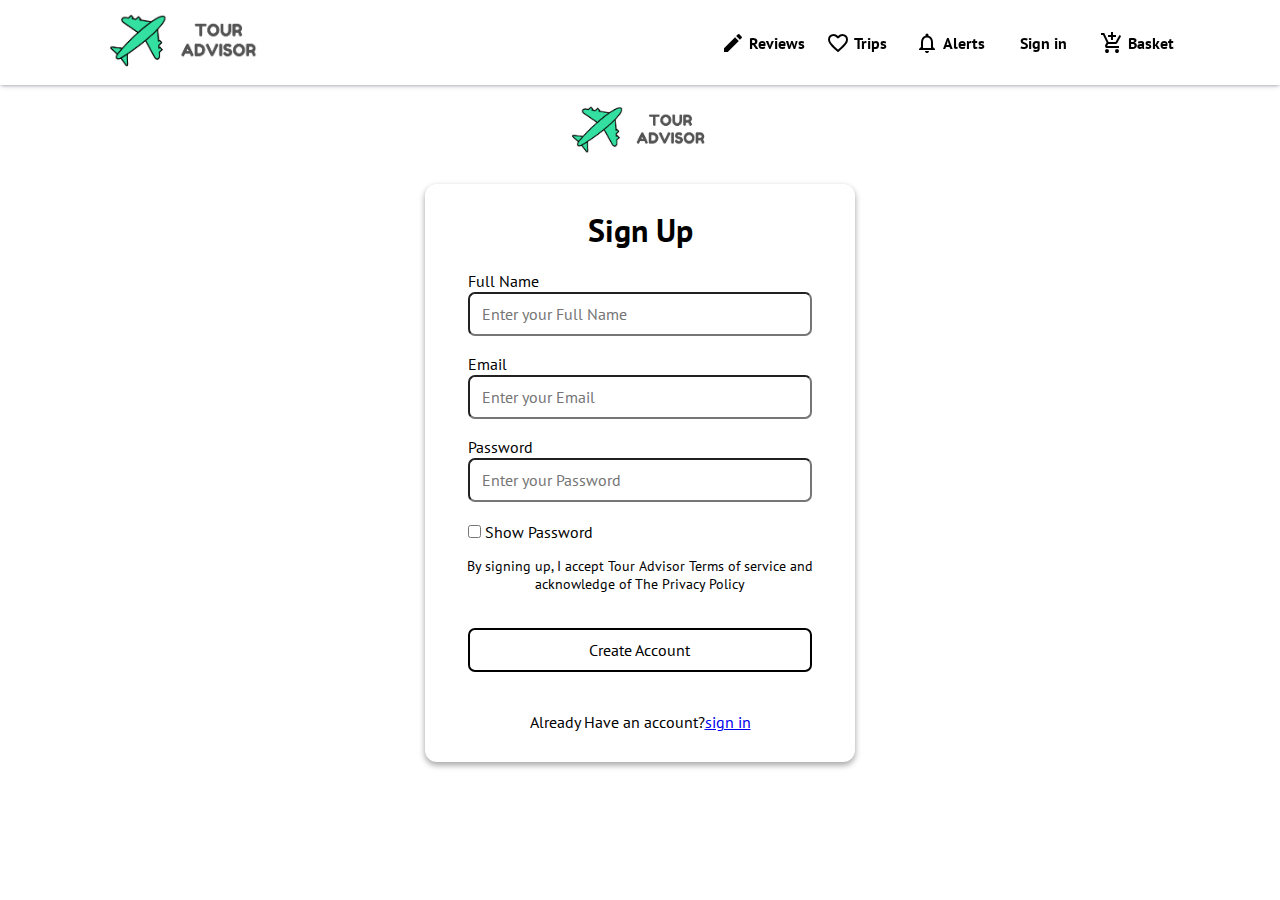
<file: Tour Advisor/login.html>
<!DOCTYPE html>
<html lang="en">

<head>
    <meta charset="UTF-8">
    <meta http-equiv="X-UA-Compatible" content="IE=edge">
    <meta name="viewport" content="width=device-width, initial-scale=1.0">
    <title>Sign Up Page</title>
    <link rel="stylesheet" type="text/css" href="login.css">
    <link rel="stylesheet" type="text/css" href="index.css">
    <link rel="icon" href="Black_Line_Travel_Logo__2_-removebg-preview.png" type="image/x-icon">
    <link href="https://fonts.googleapis.com/icon?family=Material+Icons" rel="stylesheet">
    <link rel="preconnect" href="https://fonts.googleapis.com">
    <link rel="preconnect" href="https://fonts.gstatic.com" crossorigin>
    <link href="https://fonts.googleapis.com/css2?family=PT+Sans&display=swap" rel="stylesheet">
    <link rel="stylesheet" href="https://cdnjs.cloudflare.com/ajax/libs/font-awesome/4.7.0/css/font-awesome.min.css">
</head>

<body>
    <section id="header">
        <div class="nav-bar">
            <div id="nav-child">
                <div id="side-window" >
                    <a class="closebtn" onclick="closeside()"> &times;</a>
                    <a href="index.html">Home</a>
                    <a href="">Trips</a>
                    <a href="">Alerts</a>
                    <a href="">Contact</a>
                    <a href="">About</a>
                  </div>
                <button class="openbtn" onclick="openside()">&#9776; </button>
                <div id="logo">
                    <img src="Tour Advisor Logo.png" alt="logo of tour advisor" />
                </div>
                <div class="nav-options">
                    <div><i class="material-icons" id="icons"> mode_edit </i><span class="nav-name">Reviews</span></div>
                    <div><i class="material-icons" id="icons"> favorite_border </i><span class="nav-name">Trips</span>
                    </div>
                    <div><i class="material-icons" id="icons"> notifications_none </i><span
                            class="nav-name">Alerts</span>
                    </div>
                    <div id="sign-in"><span>Sign in</span></div>
                    <div><i class="material-icons basket" id="icons"> add_shopping_cart</i><span class="nav-name">Basket</span>
                    </div>
                </div>
            </div>
        </div>
    </section>
    <section id="signup">
        <img src="Tour Advisor Logo.png"/>
        <div id="main-body">
            <h1>Sign Up</h1>
            <form id="form">
                <lable>Full Name</lable>
                <input type="text" placeholder="Enter your Full Name" id="name" required>
                <lable>Email</lable>
                <input type="email" placeholder="Enter your Email" id="email"required>
                <lable>Password</lable>
                <input type="password" placeholder="Enter your Password" id="password" minlength="8" required>
                <div>
                <input type="checkbox" id="check" name="fav_language" value="HTML" onclick="showPassword()">
                <label for="html">Show Password</label>
                </div>
                <p>By signing up, I accept Tour Advisor Terms of service and acknowledge of The Privacy Policy</p>
                <input type="submit" value="Create Account"/>
            </form>
            <p id="account">Already Have an account?<a href="login2.html">sign in</a></p>
        </div>
    </section>
</body>
</html>
<script src="login.js"></script>
</file>
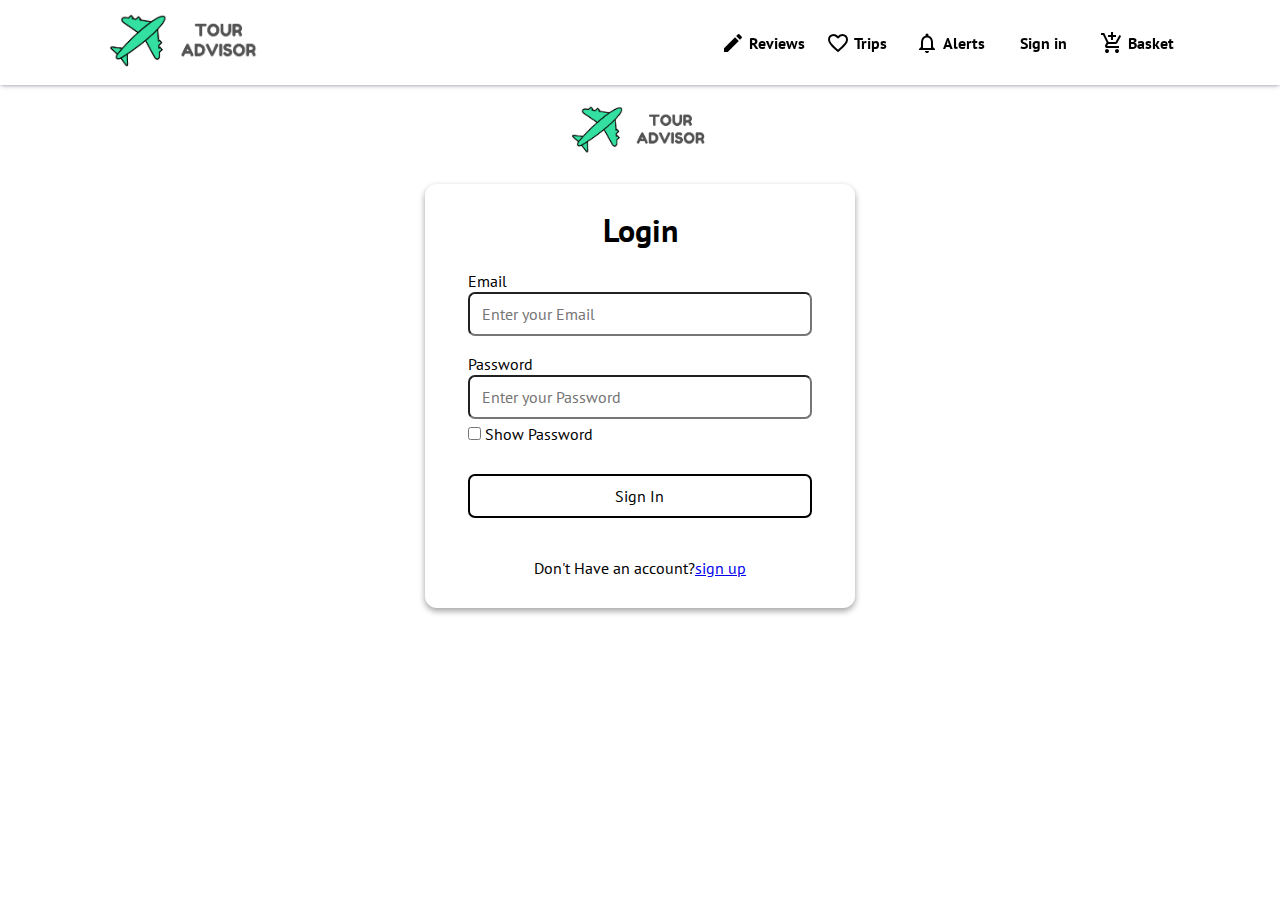
<file: Tour Advisor/login2.html>
<!DOCTYPE html>
<html lang="en">
<head>
    <meta charset="UTF-8">
    <meta http-equiv="X-UA-Compatible" content="IE=edge">
    <meta name="viewport" content="width=device-width, initial-scale=1.0">
    <title>Login Page</title>
    <link rel="stylesheet" type="text/css" href="login.css">
    <link rel="stylesheet" type="text/css" href="index.css">
    <link rel="icon" href="Black_Line_Travel_Logo__2_-removebg-preview.png" type="image/x-icon">
    <link href="https://fonts.googleapis.com/icon?family=Material+Icons" rel="stylesheet">
    <link rel="preconnect" href="https://fonts.googleapis.com">
    <link rel="preconnect" href="https://fonts.gstatic.com" crossorigin>
    <link href="https://fonts.googleapis.com/css2?family=PT+Sans&display=swap" rel="stylesheet">
    <link rel="stylesheet" href="https://cdnjs.cloudflare.com/ajax/libs/font-awesome/4.7.0/css/font-awesome.min.css">
</head>
<body>
    <section id="header">
        <div class="nav-bar">
            <div id="nav-child">
                <div id="side-window" >
                    <a class="closebtn" onclick="closeside()"> &times;</a>
                    <a href="index.html">Home</a>
                    <a href="">Trips</a>
                    <a href="">Alerts</a>
                    <a href="">Contact</a>
                    <a href="">About</a>
                  </div>
                <button class="openbtn" onclick="openside()">&#9776; </button>
                <div id="logo">
                    <img src="Tour Advisor Logo.png" alt="logo of tour advisor" />
                </div>
                <div class="nav-options">
                    <div><i class="material-icons" id="icons"> mode_edit </i><span class="nav-name">Reviews</span></div>
                    <div><i class="material-icons" id="icons"> favorite_border </i><span class="nav-name">Trips</span>
                    </div>
                    <div><i class="material-icons" id="icons"> notifications_none </i><span
                            class="nav-name">Alerts</span>
                    </div>
                    <div id="sign-in"><span>Sign in</span></div>
                    <div><i class="material-icons basket" id="icons"> add_shopping_cart</i><span class="nav-name">Basket</span>
                    </div>
                </div>
            </div>
        </div>
    </section>
    <section id="signup">
        <img src="Tour Advisor Logo.png"/>
        <div id="main-body">
            <h1>Login</h1>
            <form id="form">
                <lable>Email</lable>
                <input type="email" placeholder="Enter your Email" id="email"required>
                <lable>Password</lable>
                <input type="password" placeholder="Enter your Password" id="password" minlength="8" required>
                <div style="margin-top:5px">
                    <input type="checkbox" id="check" name="fav_language" value="HTML" onclick="showPassword()">
                    <label for="html">Show Password</label>
                </div>
                <input type="submit" value="Sign In"/>
            </form>
            <p id="account">Don't Have an account?<a href="login.html">sign up</a></p>
        </div>
    </section>
</body>
</html>
<script src="login2.js"></script>
</file>
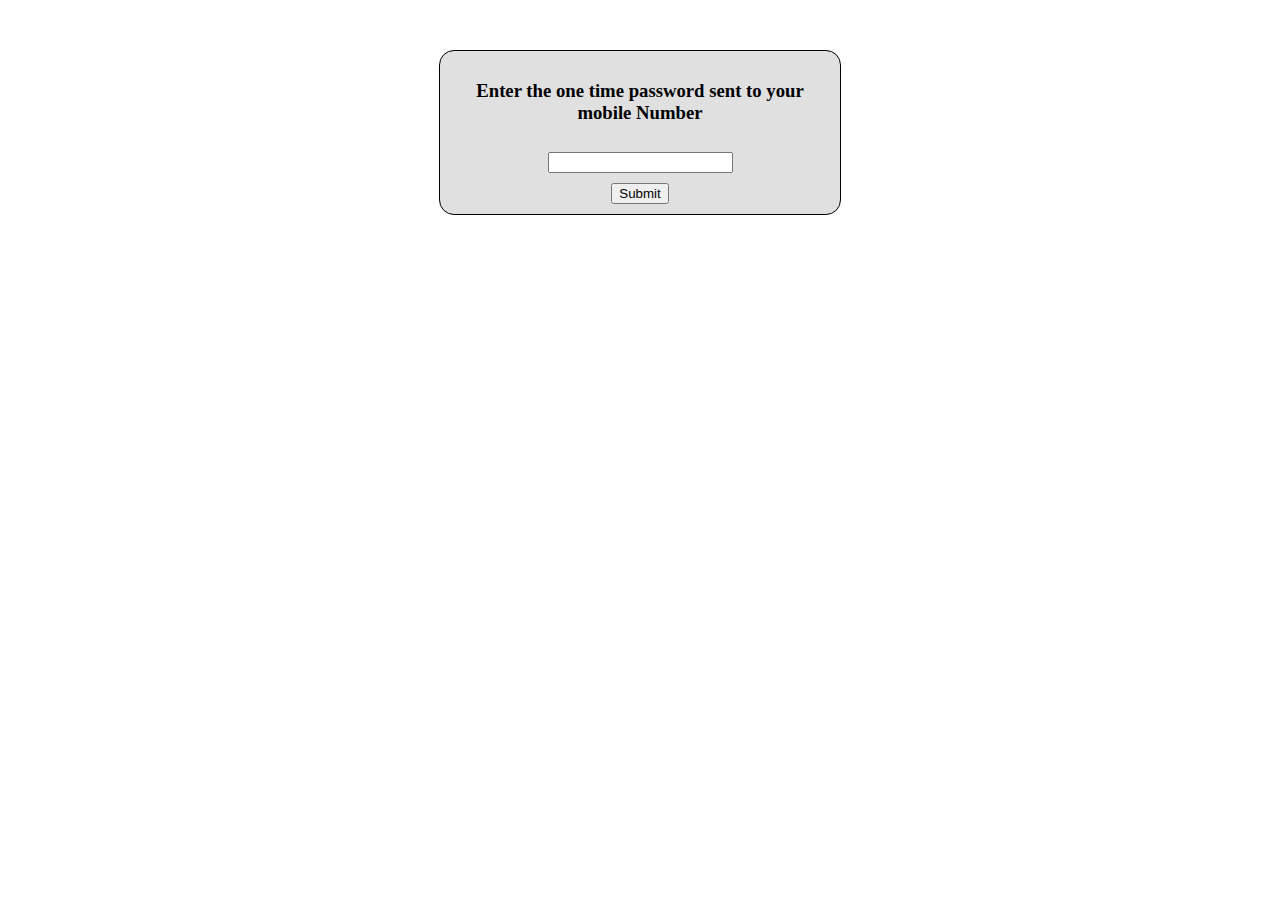
<file: Tour Advisor/otp.html>
<!DOCTYPE html>
<html lang="en">
<head>
    <meta charset="UTF-8">
    <meta http-equiv="X-UA-Compatible" content="IE=edge">
    <meta name="viewport" content="width=device-width, initial-scale=1.0">
    <title>Payment Page</title>
    <style>
        #container{
            width:30%;
            margin:50px auto;
            border: 1px solid black;
            border-radius:15px;
            padding:10px;
            display: flex;
            flex-direction: column;
            text-align: center;
            background-color: rgb(224, 224, 224);
        }
        .form{
            display: flex;
            flex-direction: column;
            align-items: center;
        }
        .form>input{
            margin:10px 0;
        }
        .form >input:last-child{
            font-size: 16px;
            padding:5px 8px;
            border-radius: 5px;
            cursor: pointer;
            border: 1px solid black;
        }
        @media all and (min-width:768px) and (max-width:1023px) {
            #container{
                width:60%;
            }
        }
        @media all and (max-width:767px) {
            #container{
                width:80%;
            }
            .form>input{
              margin:10px 0;
              width:40%;
            }
        }
    </style>
</head>
<body>
    <div id="container">
        <h3>Enter the one time password sent to your mobile Number</h2>
        <div class="form">
            <input type="password" id="otp"/>
            <button id="submit"> Submit  </button> 
        </div>
    </div>
</body>
</html>
<script>

 let otp = 240200;
 let flag = true;
 let button = document.querySelector("#submit");
 let value = document.querySelector("#otp");
 button.addEventListener("click",function(){
      if(otp == value.value){
        alert("Payment successful");
        setTimeout(sucess,2000)
      }else{
        alert("Wrong OTP")
      }
 })
function sucess(){
    window.location.href = "index2.html"
}
</script>
</file>
<file: Tour Advisor/login.css>
#icons {
    margin:0 4px 0 0;
 }
 
 *{
     margin:0;
     font-family: 'PT Sans', sans-serif;
     box-sizing: border-box;
 }

 /* <------------Navbar--------------> */
 .nav-bar{
     width:100%;
     background-color: white;
     box-shadow: rgba(50, 50, 93, 0.25) 0px 2px 5px -1px, rgba(0, 0, 0, 0.3) 0px 1px 3px -1px;
     height:85px;
  
     z-index: 5;
 }
 #nav-child{
     width:85%;
     height: 100%;
     margin:auto;
     display: flex;
     justify-content: space-between;
     align-items: center;
 }
 #nav-child > #logo {
     width:20%;
 }
 #nav-child >.nav-options{
     width:55%;
     display: flex;
     justify-content: space-around;
     align-items: center;
 }
 #logo > img{
     width:82%;
 }
 .nav-options > div{
     border:none;
     width:16%;
     background-color: white;
     display: flex;
     justify-content: center;
     padding:10px 0;
     border-radius: 32px;
     align-items: center;
     font-size: 16px;
     font-weight: 700;
 }
 .nav-options > div:hover{
     background-color: black;
     color:white;
     cursor: pointer;
 }
 

 /* <--------------------login body-----------------> */

 #signup{
    width:42%;
    margin:85px auto;
    display: flex;
    flex-direction: column;
    align-items: center;
 }

 #signup >img{
     width:30%;
     text-align: center;
     display: block;
     margin:20px auto;
 }

 #main-body{
    box-shadow: rgba(0, 0, 0, 0.16) 0px 3px 6px, rgba(0, 0, 0, 0.23) 0px 3px 6px;
    width:80%;
    margin:10px auto;
    border-radius: 12px;
 }
 #main-body>h1{
    text-align: center;
   margin:25px auto 2px;
 }
 #main-body>form{
    display: flex;
    flex-direction: column;
 }
 #main-body>form>input,#main-body>form>lable,#main-body>form>div{
  width:80%;
  margin:0 auto;
 }

 #main-body>form>lable{
    margin:18px auto 1px;
 }
 #main-body>form>input{
    font-size: 16px;
    padding:10px 12px;
    border-radius: 7px;
 }
 #main-body>form>input:nth-child(6){
    margin-bottom: 20px;
 }
 #main-body>form>input:last-child{
    margin:30px auto;
    background-color: white;
    color:black;
    border:2px solid black;
    font-weight: 500;
 }
 #main-body>form>input:last-child:hover{
    background-color: black;
    color:white;
 }
 #form>p{
    text-align: center;
    font-size:14px;
    padding:15px 25px 5px;
 }
 #account{
    text-align: center;
    margin:10px auto 30px
 }


 @media all and (min-width:900px) and (max-width:1023px){
   #signup{
      width:60%;
      margin:85px auto;
   }
  
 }

 @media all and (min-width:768px) and (max-width:900px){
   #signup{
      width:60%;
      margin:135px auto;
   }
  
 }

 @media all and (max-width:767px){
   #signup{
      width:100%;
      margin:115px 0;
   }
  
}
</file>
<file: Tour Advisor/index.css>
#icons {
   margin:0 4px 0 0;
}

*{
    margin:0;
    font-family: 'PT Sans', sans-serif;
    box-sizing: border-box;
}
body{
    overflow-x: hidden;
}
/* <------------Navbar--------------> */
.openbtn{
    display: none;
}
#side-window{
    display: none;
}
.nav-bar{
    width:100%;
    background-color: white;
    box-shadow: rgba(50, 50, 93, 0.25) 0px 2px 5px -1px, rgba(0, 0, 0, 0.3) 0px 1px 3px -1px;
    height:85px;
    position: fixed;
    margin-top:-85px;
    z-index: 500;
}
#nav-child{
    width:85%;
    height: 100%;
    margin:auto;
    display: flex;
    justify-content: space-between;
    align-items: center;
}
#nav-child > #logo {
    width:20%;
    cursor: pointer;
}
#nav-child >.nav-options{
    width:43%;
    display: flex;
    justify-content: space-around;
    align-items: center;
}
#logo > img{
    width:82%;
}
.nav-options > div{
    border:none;
    width:20%;
    background-color: white;
    display: flex;
    justify-content: center;
    padding:10px 0;
    border-radius: 32px;
    align-items: center;
    font-size: 16px;
    font-weight: 700;
}
.nav-options > div:hover{
    background-color: black;
    color:white;
    cursor: pointer;
}


/* <---------------------Top section---------------------> */

#top-section{
    width:85%;
    margin:85px auto 60px;
}
#options{
    display: flex;
    justify-content: space-between;
}
#options > div{
    display: flex;
    align-items: center;
    width:17%;
    margin:30px 5px;
    font-size: 16px;
    padding:12px 8px;
    justify-content: space-between;
    border: 1px solid black;
    border-radius: 18px;
    font-weight: 700;
}
#options > div:hover{
    background-color: black;
    color:white;
    border: none;
    cursor: pointer;
}

#options > div>span{
    padding-left: 7px;
}
#options > div>i{
    padding-right: 10px;
}
#search-city{
    display: flex;
    width:100%;
    position: relative;
}
#search-city>img{
    width:100%;
    display: block;
}
#search-city>div{
    position: absolute;
    transform: translate(-50%,-50%);
    top:50%;
    left:50%;
    width:60%;
    height:50px;
    z-index:1;
    border-radius: 20px;
    font-size: 18px;
    display: flex;
    align-items: center;
    justify-content: space-between;
    /* padding:15px 18px; */
    background-color: white;
    /* border: 1px solid black; */
    box-shadow: rgba(50, 50, 93, 0.25) 0px 6px 12px -2px, rgba(0, 0, 0, 0.3) 0px 3px 7px -3px;
}
#search-city>div>span{
    font-size: 30px;
    display: flex;
    align-items: center;
    padding-left: 10px;
}
#search-input{
    width:250%;
    height:45px;
    font-size: 18px;
    border: none;
    padding:0 10px;
    outline: none;
}


/* <-----------------------middle Section-----------------------> */
#middle-section,#lower-part ,#top-destination {
    width:85%;
    margin:30px auto;
}
#tour-destination , #autumn-section, #top-places{
    width:100%;
    position: relative;
    margin:20px auto;
    display: flex;
    overflow: hidden;
}
.card:nth-child(3) ,.card2:nth-child(3) ,.card3:nth-child(3) {
    margin-left: 13px;
}
.card  {
    min-width:23.2%;
    margin-right:20px;
    height: auto;
    position: relative;
    display: flex;
    height: 420px;    
    transition: .5s ease-in-out;
}
.card2 {
    min-width:23.2%;
    margin-right:22px;
    height: auto;
    position: relative;
    display: flex;
    transition: .5s ease-in-out;
    height: 350px;    
}
.card3{
    min-width:22%;
    margin-right:22px;
    height: auto;
    position: relative;
    display: flex;
    height: 350px;    
    transition: .5s ease-in-out;
}
.card-content , .card-content2 ,.card-content3 {
    position: absolute;
    left:0;
    width: 100%;
    height:100%;
    display: flex;
    flex-direction: column;
    align-items: center;
    justify-content: space-between;
    z-index: 200; 
}
.card-content>img , .card-content2>img ,.card-content3>img{
    width: 100%;
}
.card >.card-content >p{
    font-weight: 600;
}
 #top-places>div{
    min-width:23.2%;
    margin-right:20px;
    left:0;
    z-index:1;
    display: flex;
    flex-direction: column; 
    align-items: center;
    justify-content: space-between;
}
.card-content > button{
    background-color: white;
    color:black;
    margin-bottom: 10px;
    border-radius: 10px;
    padding:4px 12px;
    border:2px solid black;
}
.card-content > button:hover{
    background-color: black;
    color:white;
} */

#tour-destination > div > img , #autumn-section>div>img,#top-places>div>img{
    width:100%;
    object-fit:cover;
    z-index:1;
}

 #tour-destination > span ,#autumn-section>span ,#top-places>span {
    position: absolute;
    z-index:400;
    background-color: white;
    border-radius: 50%;
    top:50%;
    font-size: 30px;
    transform: translate(-50%,-50%);
 }
 #tour-destination>span:hover ,#autumn-section>span:hover ,#top-places>span:hover{
    background-color:black;
    color:white;
    cursor: pointer;
 }
.left-arrow{
    left:30px
 }
.right-arrow{
    right:0;
 }

 /* <------------------------"middle-lower-section"------------------------> */

#middle-lower-section{
    display: flex;
    width:85%;
    height:200px;
    margin: 30px auto;
    justify-content: space-between;
}

#middle-lower-section > div:first-child {
    width:60%;
    background-color: #FAF1ED;
}
#middle-lower-section > div:first-child>h1 {
   margin:30px 40px 10px;
}
#middle-lower-section > div:first-child>p{
    margin:10px 40px;
}
#middle-lower-section > div:first-child>button{
    margin:20px 30px;
    font-size: 16px;
    padding:8px 14px;
    background-color: black;
    border-radius: 20px;
    color: white;
    border: none;
    cursor: pointer;
}

#middle-lower-section > div:first-child>button:hover{
    background-color: rgb(27, 27, 27);
} 
#middle-lower-section> div:last-child{
    width:40%;
}
#middle-lower-section> div:last-child>img{
    width:100%;
    height:200px
}


/* <--------------------explore-------------------------> */
#explore{
    width:100%;
    background-color: #FAF1ED;
}
#explore>h2{
    width:85%;
    margin:auto;
    padding:20px 0;
}
#explore>div{
    display:flex;
    width:85%;
    margin:20px auto;
    justify-content: space-between;
}
#explore>div>div{
    width:32%;
   text-align: center;
}
#explore>div>div>img{
    width:100%
}
#explore>div>div>h3{
    margin:20px auto;
    font-size: 18px;
}

#explore>div>div>a{
    margin:10px auto 20px;
    font-size:18px;
    color:black;
    display: block;
    padding:0 20px;
    font-weight: 700;
}


/* <----------------------best section--------------> */
#best-section{
  width:100%;
  height:400px;
  background-color: #004F32;
  margin:30px auto 50px;
  display: flex;
  flex-direction: column;
  align-items: center;
  justify-content: center;
}

#best-section > h1{
    margin:20px auto;
    font-size: 30px;
}
#best-section > button{
    margin:10px auto;
    font-size: 20px;
    padding:8px 16px;
    border-radius: 20px;
    color:white;
    border:none;
    background-color: black;
    cursor: pointer;
}
#best-section > button:hover{
    background-color: rgb(27, 27, 27);
}

/* <---------footer-----------------> */

#footer{
    display: flex;
    flex-direction: column;
    background-color:#FAF1ED ;
}
#footer-main{
    display: flex;
    width:85%;
    margin:auto;
    justify-content: space-between;
}
#footer-main>#anchor-tags{
    width:60%;
    display: flex;
    justify-content: space-between;
    margin:20px 0;
}
#footer-main> #sites-div{
    width:30%;
    margin:25px 0;
}
#anchor-tags > div{
    display: flex;
    width:32%;
    flex-direction: column;
}
#anchor-tags>div>h4 , #anchor-tags>div>div>h4{
    margin:10px 5px 5px;
    font-weight: 400;
    letter-spacing: 0.6px;
}
#anchor-tags>div>a ,#anchor-tags>div>div>a  {
    display: block;
    margin-top:5px;
    margin-left: 5px;
    font-weight: 700;
    color:black;
    font-size: 14px;
    letter-spacing: 0.6px;
}
#sites-div>p{
    font-family: 'PT Sans', sans-serif;
    /* color:red; */
}
#sites-div>p:last-child{
    font-size: 14px;
}

#footer-bootom{
    display: flex;
    flex-direction: column;
    width:85%;
    margin:20px auto;
}
#footer-bottom-top{
    display: flex;
    justify-content: space-between;
}
#footer-bottom-top > div:first-child{
    display: flex;
    width:55%;
}
#footer-bottom-top > div>div:last-child>p{
    font-size: 12px;
}
#footer-bottom-top > div>div:last-child>a{
    margin-top:3px;
    margin-right: 10px;
}
#footer-bottom-top > div>select{
    font-size: 18px;
    font-weight: 700;
     width:170px; 
     padding:5px 12px; 
    text-align: center;
    border:2px solid rgb(71, 71, 71);
    border-radius: 8px;
    margin:20px 10px;

}
#footer-bottom-top > div:first-child>div:first-child{
    width:20%;
}
#footer-bottom-top > div:first-child>div:first-child{
    display: flex;
    justify-content: center;
    align-items: center;
}
#footer-bottom-top > div:first-child>div>img{
    width:70%;  
}
#footer-bottom-bottom{
    display: flex;
    justify-content: space-between;
}
#footer-bottom-bottom>div:first-child{
    width:60%;
}
#footer-bottom-bottom>div:last-child{
    width:20%;
    display: flex;
    justify-content: space-evenly;
    align-items: center;
    font-size: 25px;
    
}
#footer-bottom-bottom>div:first-child>p{
    font-size: 12px;
}


@media all and (min-width:900px) and (max-width:1200px){
    #options{
        display: flex;
    }
    #options > div{
        display: block;
        text-align: center;
        width:17%;
        margin:30px 5px;
        font-size: 14px;
    }
    #options > div>span{
        padding-left: 0;
    }
    #options > div>i{
        padding-right: 0;
        display: none;
    }
    #search-input{
        width:170%;
        font-size: 16px;
    }
 /* <-----------------navbar--------------------> */
.card:nth-child(3) ,.card2:nth-child(3) ,.card3:nth-child(3) {
    margin-left: 0px;
}
.card {
    min-width:23.2%;
    margin-right:15px;
    height: 380px;    
    transition: .5s ease-in-out;
}
.card2 {
    min-width: 24%;
    height: 300px;    
    text-align: center;
    margin-right: 10px;
}
.card3{
    min-width:18%;
    margin-right:25px;
    height: 250px;    
    transition: .5s ease-in-out;
}
.card-content {
    left:0;
    z-index: 200; 
}
.card-content2 {
    left:0;
    z-index: 200; 
}
.card-content3 {
    position: absolute;
    left:0;
    width: 100%;
    height:100%;
    z-index: 200; 
}
.card-content2>h4{
    margin-top: 10px;
}
.card-content3>h1{
    font-size: 20px;
    margin-top: 20px;
}

.card-content >h4{
    font-size: 16px;
}
.card-content >img{
    width:100%;
}
 #tour-destination > span ,#autumn-section>span ,#top-places>span {
    font-size: 25px;
 }
/* <-----------------------footer------------------------> */
 #footer-bottom-top > div>select{
    font-size: 14px;
     width:120px; 
     padding:5px 4px; 
    text-align: center;
 }
 #anchor-tags>div>h4 , #anchor-tags>div>div>h4{
    font-size: 14px;
  }
  #anchor-tags>div>a ,#anchor-tags>div>div>a  {
    font-size: 12px;
  }
}

@media all and (min-width:900px) and (max-width:1000px){
    .card {
        height: 350px;    
    }
    .card2 {
        height: 270px;    
    }
    .card3{
        height: 260px;    
    }
}

@media all and (min-width:767px) and (max-width:900px){
    .nav-bar{
        margin-top: -120px;
    }
    .nav-options > div{
        width:18%;
    }
    .nav-options > div:hover{
        background-color: black;
        color:white;
        cursor: pointer;
    }
    #top-section{
        margin-top: 120px;
    }
    #icons{
        display: none;
    }
    #options{
        display: grid;
        grid-template-columns: repeat(3,1fr);
        grid-template-rows: auto;
        gap:10px;
    }
    #options > div{
        text-align: center;
        width:auto;
        margin:0;
    }
    #options > div>span{
        padding-left: 10;
    }
    #options > div>i{
        padding-right: 10;
        display: block;
    }
    #search-input{
        width:170%;
        font-size: 16px;
    }
    #search-city{
        margin:20px 0;
    }
    #header{
        margin-bottom: -20px;
    }
 /* <-----------------navbar--------------------> */
    
    .card:nth-child(3) ,.card2:nth-child(3) ,.card3:nth-child(3) {
        margin-left: 0px;
    }
    .card {
        min-width:23.2%;
        margin-right:15px;
        height: 350px;    
        transition: .5s ease-in-out;
    }
    .card2 {
        min-width: 22%;
        height: 270px;    
        text-align: center;
    }
    .card3{
        min-width:18%;
        margin-right:25px;
        height: 230px;    
        transition: .5s ease-in-out;
    }
    .card-content {
        left:0;
        z-index: 200; 
    }
    .card-content2 {
        left:0;
        z-index: 200; 
    }
    .card-content3 {
        position: absolute;
        left:0;
        width: 100%;
        height:100%;
        z-index: 200; 
    }
    .card-content2>h4{
        margin-top: 10px;
    }
    .card-content3>h1{
        font-size: 18px;
        margin-top: 10px;
    }

    .card-content >h4{
        font-size: 15px;
    }
    .card-content >img{
        width:100%;
    }

    #tour-destination > span ,#autumn-section>span ,#top-places>span {
        font-size: 25px;
    }
    /* <-----------------------footer------------------------> */
    #footer-bottom-top > div>select{
        font-size: 14px;
        width:120px; 
        padding:5px 4px; 
        text-align: center;
    }
    #anchor-tags>div>h4 , #anchor-tags>div>div>h4{
        font-size: 14px;
    }
    #anchor-tags>div>a ,#anchor-tags>div>div>a  {
        font-size: 12px;
    }

}
@media all and (min-width:451px) and (max-width:766px){
    .nav-bar{
        margin-top: -120px;
    }
    #nav-child{
        width:100%;
    }
    #logo{
        display: none;
    }
    #nav-child .nav-options{
        display: flex;
        justify-content: space-evenly;
        width:50%;
    }
    .nav-options > div {
        width:20%;
        display: flex;
        text-align: end;
        justify-content: space-evenly;
        align-items: flex-end;
        border:none;
    }
    .nav-options > div:hover{
        background-color: white;
        color:black;
    }
    .nav-options > div:nth-child(1){
        display: none;
    }
    .nav-options > div:nth-child(2){
        display: none;
    }
    .nav-options > div:nth-child(3){
        display: none;
    }
    .nav-options > div >span{
        width:0;
        display:none;
    }
    .nav-options > div > i{
        display: none;
    }
    
    #sign-in >span{
        display: block;
        width:100%;
        font-size:15px;
    }
    .nav-options > div > .basket {
        width:40%;
        display: block;
        font-size:28px;
    }
    .openbtn{
        display: block;
        margin-left:20px;
        border:none;
        font-size: 25px;
        background-color: white;
    }
 
    #top-section{
        margin-top: 120px;
    }
    #options{
        display: grid;
        grid-template-columns: repeat(2,1fr);
        grid-template-rows: auto;
        gap:10px;
    }
    #options > div{
        text-align: center;
        width:auto;
        margin:0;
        font-size: 14px;
    }
    #options > div>span{
        padding-left: 0;
        margin:auto;
    }
    #options > div>i{
        padding-right: 0;
        display: none;
    }
    #search-city{
        display: flex;
        width:100%;
        position: relative;
        margin-top: 20px;
    }
    #search-city>img{
        width:100%;
        display: block;
    }

    #search-city>div{
        position: absolute;
        transform: translate(-50%,-50%);
        top:50%;
        left:50%;
        width:60%;
        height:25px;
        height:50px;
        z-index:1;
        border-radius: 20px;
        font-size: 10px;
        display: flex;
        align-items: center;
        justify-content: space-between;
        padding:0px 0px;
        background-color: white;
    }
    #search-city>div>span{
        font-size: 20px;
        display: flex;
        align-items: center;
        padding-left: 10px;
    }
    #search-input{
        width:95%;
        height:25px;
        font-size: 16px;
        padding:0 10px;
        outline: none;
    }
 /* <-----------------navbar--------------------> */
    .card:nth-child(3) ,.card2:nth-child(3) ,.card3:nth-child(3) {
        margin-left: auto;
    }
    #tour-destination , #autumn-section, #top-places{
        overflow: scroll;
    }
    #lower-part ,#top-destination {
        width:85%;
        margin: 30px auto;
        overflow-x: hidden;
        text-align: center;
        overflow-x: scroll;
    }
    #middle-section{
        width:85%;
        margin:-40px auto;
        margin-top: -25px;
    }
    #middle-lower-section{
        display: flex;
        flex-direction: column;
        width:90%;
        height: auto;
        margin: 30px auto;
        align-items:center;
        justify-content: space-between;
        background-color: #FAF1ED;
    }
    #middle-lower-section>div:first-child{
        width:100%;
    }
    #middle-lower-section>div:last-child{
        width:80%;
        background-color: #FAF1ED;
    }
   
    .card {
        min-width:48%;
        margin: 5px 1.1%;
        height: 450px;    
        transition: .5s ease-in-out;
    }
    .card2 {
        min-width: 48%;
        height: 370px;  
        margin: 0  1.05%;  
    }
    #top-places>.card3{
        min-width:48%;
        margin: 0  1.1%; 
        height: 350px;   
        display: block;
        transition: .5s ease-in-out;
    }
    .card-content {
        left:0;
        height: auto;
        z-index: 200; 
        display: flex;
        justify-content: space-between;
        flex-direction: column;
    }
    .card-content2 {
        left:0;
        z-index: 200; 
    }
    .card-content3 {
        position: absolute;
        left:0;
        width: 100%;
        height:100%;
        z-index: 200; 
    }
    .card-content2>h4{
        margin-top: 0;
    }
    .card-content2>p{
        margin-bottom: 10px;
    }
    .card-content3>h1{
        font-size: 18px;
        margin: 10px 0;
    }

    .card-content >h4{
        font-size: 16px;
        margin-bottom: 5px;
    }
    .card-content >p{
        font-size: 15px;
        margin:10px auto;
    }
    .card-content >img{
        width:100%;
        margin-bottom: 10px;
    }
    #explore>div{
        display: flex;
        flex-direction: column;
    }
    #explore >div>div {
       width:100%;
       margin:10px auto;
    }
    #best-section>h1{
       font-size: 20px;
    }
    #best-section>button{
        font-size: 14px;
     }
    
    #tour-destination > span ,#autumn-section>span ,#top-places>span {
        display: none;
    }
    /* <-----------------------footer------------------------> */
    #footer-bootom{
        width:90%;
        margin:auto
    }
    #footer-bottom-top > div>select{
        font-size: 12px;
        width: auto; 
        padding:5px 4px; 
        text-align: center;
    }
    #footer-bottom-top > div{
        display: flex;
        flex-direction: column;
        justify-content: space-evenly;
    }
    #footer-main{
        text-align: center;
    }
    #footer-main>#anchor-tags{
        width:90%;
        display: flex;
        flex-direction: column;
        justify-content: space-between;
        margin:20px auto;
    }

    #anchor-tags>div{
      width:100%;
    }
    #anchor-tags>div>h4 , #anchor-tags>div>div>h4{
        font-size: 16px;
    }
    #anchor-tags>div>a ,#anchor-tags>div>div>a  {
       display: none;
    }
    #sites-div{
        display: none;
    }
    #footer-bottom-top>div>div>img{
        display: none;
    }
    #footer-bottom-top>div:first-child{
        width:60%;
    }
    #footer-bottom-top>div>div{
        display:flex;
        flex-direction: column;
        padding-left:10px;
    }
    #footer-bottom-top>div>div>a{
        font-size: 10px;
    }
    #footer-bottom-bottom {
        display: flex;
        flex-direction: column-reverse;
    }
    #footer-bottom-bottom>div:last-child{
        width:90%;
        margin:10px auto;
    }
    #footer-bottom-bottom>div:first-child{
        width:90%;
        margin:10px auto;
    }
    #footer-main{
        display: flex;
        width:100%;
        margin:auto;
        justify-content: space-between;
    }



    /* <---experiment---> */
    #side-window {
        height: 700px;
        width: 0; 
        display: block;
        position: fixed;
        z-index: 500; 
        top: 0;
        left: 0;
        background-color: black;
        overflow-x: hidden; 
        padding-top: 70px; 
        transition: 0.5s; 
      }
      
      #side-window a {
        padding: 8px 8px 8px 32px;
        text-decoration: none;
        font-size: 20px;
        color: rgb(207, 204, 204);
        display: flex;
        transition: 0.3s;
      }
      
      #side-window a:hover {
        color: white;
      }
      
      #side-window .closebtn {
        position: absolute;
        top: 0;
        right: 25px;
        font-size: 36px;
        margin-left: 50px;
      }

      .openbtn {
        font-size: 16px;
        cursor: pointer;
        background-color: #111;
        color: white;
        padding: 8px 12px;
        border: none;
      }
      
      .openbtn:hover {
        background-color: #444;
      }
}

@media all and (min-width:450px) and (max-width:560px){
    .card {
        height: 390px;    
    }
    .card2 {
        height: 310px;  
    }
    #top-places>.card3{
        height: 280px;   
    }
}
@media all and (min-width:320px) and (max-width:450px){
    .nav-bar{
        margin-top: -120px;
    }
    #nav-child{
        width:100%;
    }
    #logo{
        display: none;
    }
    #nav-child .nav-options{
        display: flex;
        justify-content: space-evenly;
        width:50%;
    }
    .nav-options > div {
        width:30%;
        display: flex;
        text-align: end;
        justify-content: space-evenly;
        align-items: flex-end;
        border:none;
    }
    .nav-options > div:hover{
        background-color: white;
        color:black;
    }
    .nav-options > div:nth-child(1){
        display: none;
    }
    .nav-options > div:nth-child(2){
        display: none;
    }
    .nav-options > div:nth-child(3){
        display: none;
    }
    .nav-options > div >span{
        width:0;
        display:none;
    }
    .nav-options > div > i{
        display: none;
    }
  
    #sign-in >span{
        display: block;
        width:100%;
        font-size:15px;
    }
    .nav-options > div > .basket ,.nav-options > div > #basket {
        width:40%;
        display: block;
        font-size:24px;
    }
    .openbtn{
        display: block;
        margin-left:20px;
        border:none;
        font-size: 25px;
        background-color: white;
    }
    #top-section{
        margin-top: 120px;
    }
    #options{
        display: grid;
        grid-template-columns: repeat(2,1fr);
        grid-template-rows: auto;
        gap:10px;
    }
    #options > div{
        text-align: center;
        width:auto;
        margin:0;
        font-size: 14px;
    }
    #options > div>span{
        padding-left: 0;
        margin:auto;
    }
    #options > div>i{
        padding-right: 0;
        display: none;
    }
    #search-city{
        display: flex;
        width:100%;
        position: relative;
        margin-top: 20px;
    }
    #search-city>img{
        width:100%;
        display: block;
    }

    #search-city>div{
        position: absolute;
        transform: translate(-50%,-50%);
        top:50%;
        left:50%;
        width:60%;
        height:25px;
        height:50px;
        z-index:1;
        border-radius: 20px;
        font-size: 10px;
        display: flex;
        align-items: center;
        justify-content: space-between;
        padding:0px 0px;
        background-color: white;
    }
    #search-city>div>span{
        font-size: 20px;
        display: flex;
        align-items: center;
        padding-left: 10px;
    }
    #search-input{
        width:95%;
        height:25px;
        font-size: 16px;
        padding:0 10px;
        outline: none;
    }
 /* <-----------------navbar--------------------> */
    .card:nth-child(3) ,.card2:nth-child(3) ,.card3:nth-child(3) {
        margin-left: auto;
    }
    #tour-destination , #autumn-section, #top-places{
        overflow: scroll;
    }
    #lower-part ,#top-destination {
        width:70%;
        margin: 30px auto;
    }
    #middle-section{
        width:70%;
        margin:-40px auto;
        margin-top: -25px;
    }
    #middle-lower-section{
        display: flex;
        flex-direction: column;
        width:90%;
        height: auto;
        margin: 30px auto;
        align-items:center;
        justify-content: space-between;
        background-color: #FAF1ED;
    }
    #middle-lower-section>div:first-child{
        width:100%;
    }
    #middle-lower-section>div:last-child{
        width:80%;
        background-color: #FAF1ED;
    }
   
    .card {
        min-width:100%;
        margin: 5px 7px;
        height: 480px;    
        transition: .5s ease-in-out;
    }
    .card2 {
        min-width: 100%;
        height: 370px;  
        margin: 0 7px;
    }
    #top-places>.card3{
        min-width:100%;
        margin: 0 5px;
        height: 350px;   
        display: block;
        transition: .5s ease-in-out;
    }
    .card-content {
        left:0;
        height: auto;
        z-index: 200; 
        display: flex;
        justify-content: space-between;
        flex-direction: column;
    }
    .card-content2 {
        left:0;
        z-index: 200; 
    }
    .card-content3 {
        position: absolute;
        left:0;
        width: 100%;
        height:100%;
        z-index: 200; 
    }
    .card-content2>h4{
        margin-top: 0;
    }
    .card-content2>p{
        margin-bottom: 10px;
    }
    .card-content3>h1{
        font-size: 18px;
        margin: 10px 0;
    }
    .card-content>button{
        padding:5px 12px;
        
    }
    .card-content >h4{
        font-size: 14px;
        margin-bottom: 5px;
    }
    .card-content >p{
        margin:10px auto;
    }
    .card-content >img{
        width:100%;
        margin-bottom: 10px;
    }
    #explore>div{
        display: flex;
        flex-direction: column;
    }
    #explore >div>div {
       width:100%;
       margin:10px auto;
    }
    #best-section>h1{
       font-size: 20px;
    }
    #best-section>button{
        font-size: 14px;
     }
    
    #tour-destination > span ,#autumn-section>span ,#top-places>span {
        display: none;
    }
    /* <-----------------------footer------------------------> */
    #footer-bootom{
        width:90%;
        margin:auto
    }
    #footer-bottom-top > div>select{
        font-size: 12px;
        width: auto; 
        padding:5px 4px; 
        text-align: center;
    }
    #footer-bottom-top > div{
        display: flex;
        flex-direction: column;
        justify-content: space-evenly;
    }
    #footer-main{
        text-align: center;
    }
    #footer-main>#anchor-tags{
        width:90%;
        display: flex;
        flex-direction: column;
        justify-content: space-between;
        margin:20px auto;
    }

    #anchor-tags>div{
      width:100%;
    }
    #anchor-tags>div>h4 , #anchor-tags>div>div>h4{
        font-size: 16px;
    }
    #anchor-tags>div>a ,#anchor-tags>div>div>a  {
       display: none;
    }
    #sites-div{
        display: none;
    }
    #footer-bottom-top>div>div>img{
        display: none;
    }
    #footer-bottom-top>div:first-child{
        width:60%;
    }
    #footer-bottom-top>div>div{
        display:flex;
        flex-direction: column;
        padding-left:10px;
    }
    #footer-bottom-top>div>div>a{
        font-size: 10px;
    }
    #footer-bottom-bottom {
        display: flex;
        flex-direction: column-reverse;
    }
    #footer-bottom-bottom>div:last-child{
        width:90%;
        margin:10px auto;
    }
    #footer-bottom-bottom>div:first-child{
        width:90%;
        margin:10px auto;
    }
    #footer-main{
        display: flex;
        width:100%;
        margin:auto;
        justify-content: space-between;
    }



    /* <---experiment---> */
    #side-window {
        height: 850px;
        width: 0; 
        display: block;
        position: fixed;
        z-index: 500; 
        top: 0;
        left: 0;
        background-color: black;
        overflow-x: hidden; 
        padding-top: 70px; 
        transition: 0.5s; 
      }
      
      #side-window a {
        padding: 8px 8px 8px 32px;
        text-decoration: none;
        font-size: 20px;
        color: rgb(207, 204, 204);
        display: flex;
        transition: 0.3s;
      }
      
      #side-window a:hover {
        color: white;
      }
      
      #side-window .closebtn {
        position: absolute;
        top: 0;
        right: 25px;
        font-size: 36px;
        margin-left: 50px;
      }

      .openbtn {
        font-size: 16px;
        cursor: pointer;
        background-color: #111;
        color: white;
        padding: 8px 12px;
        border: none;
      }
      
      .openbtn:hover {
        background-color: #444;
      }
}
</file>
